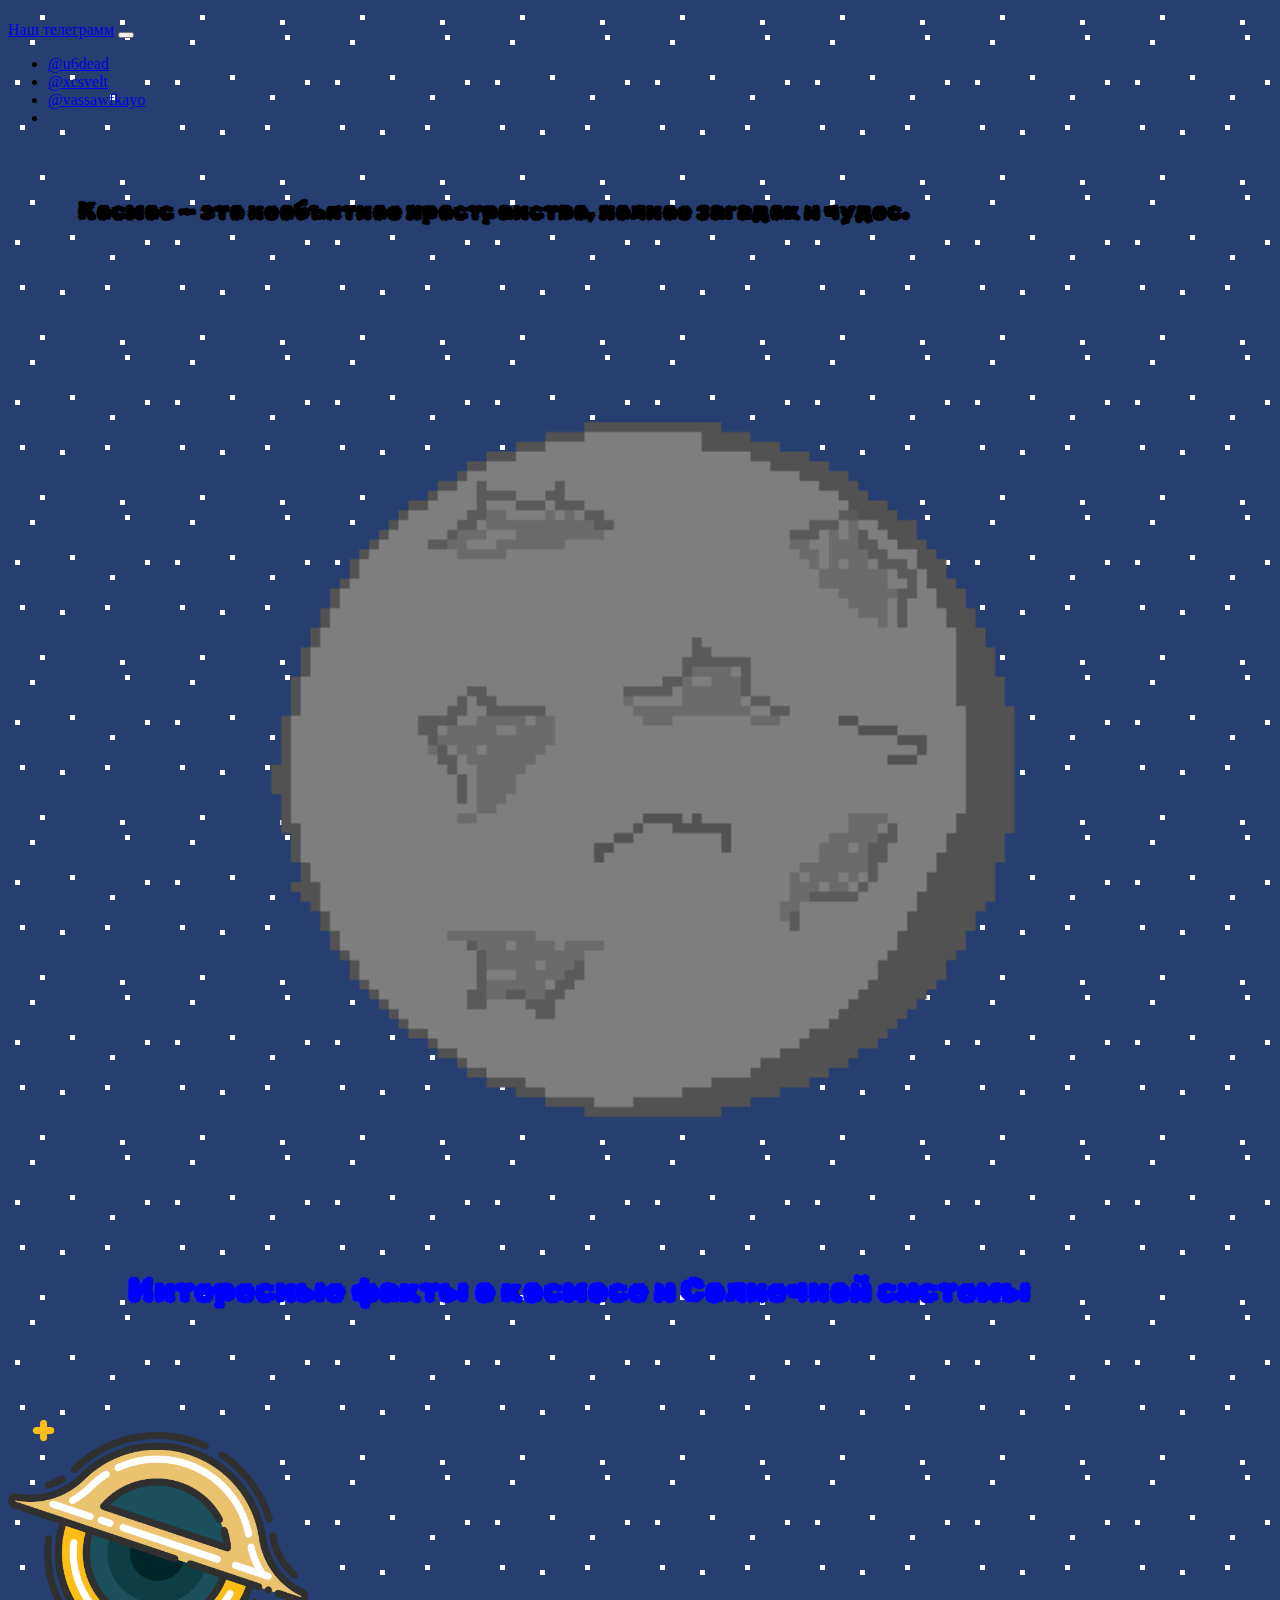
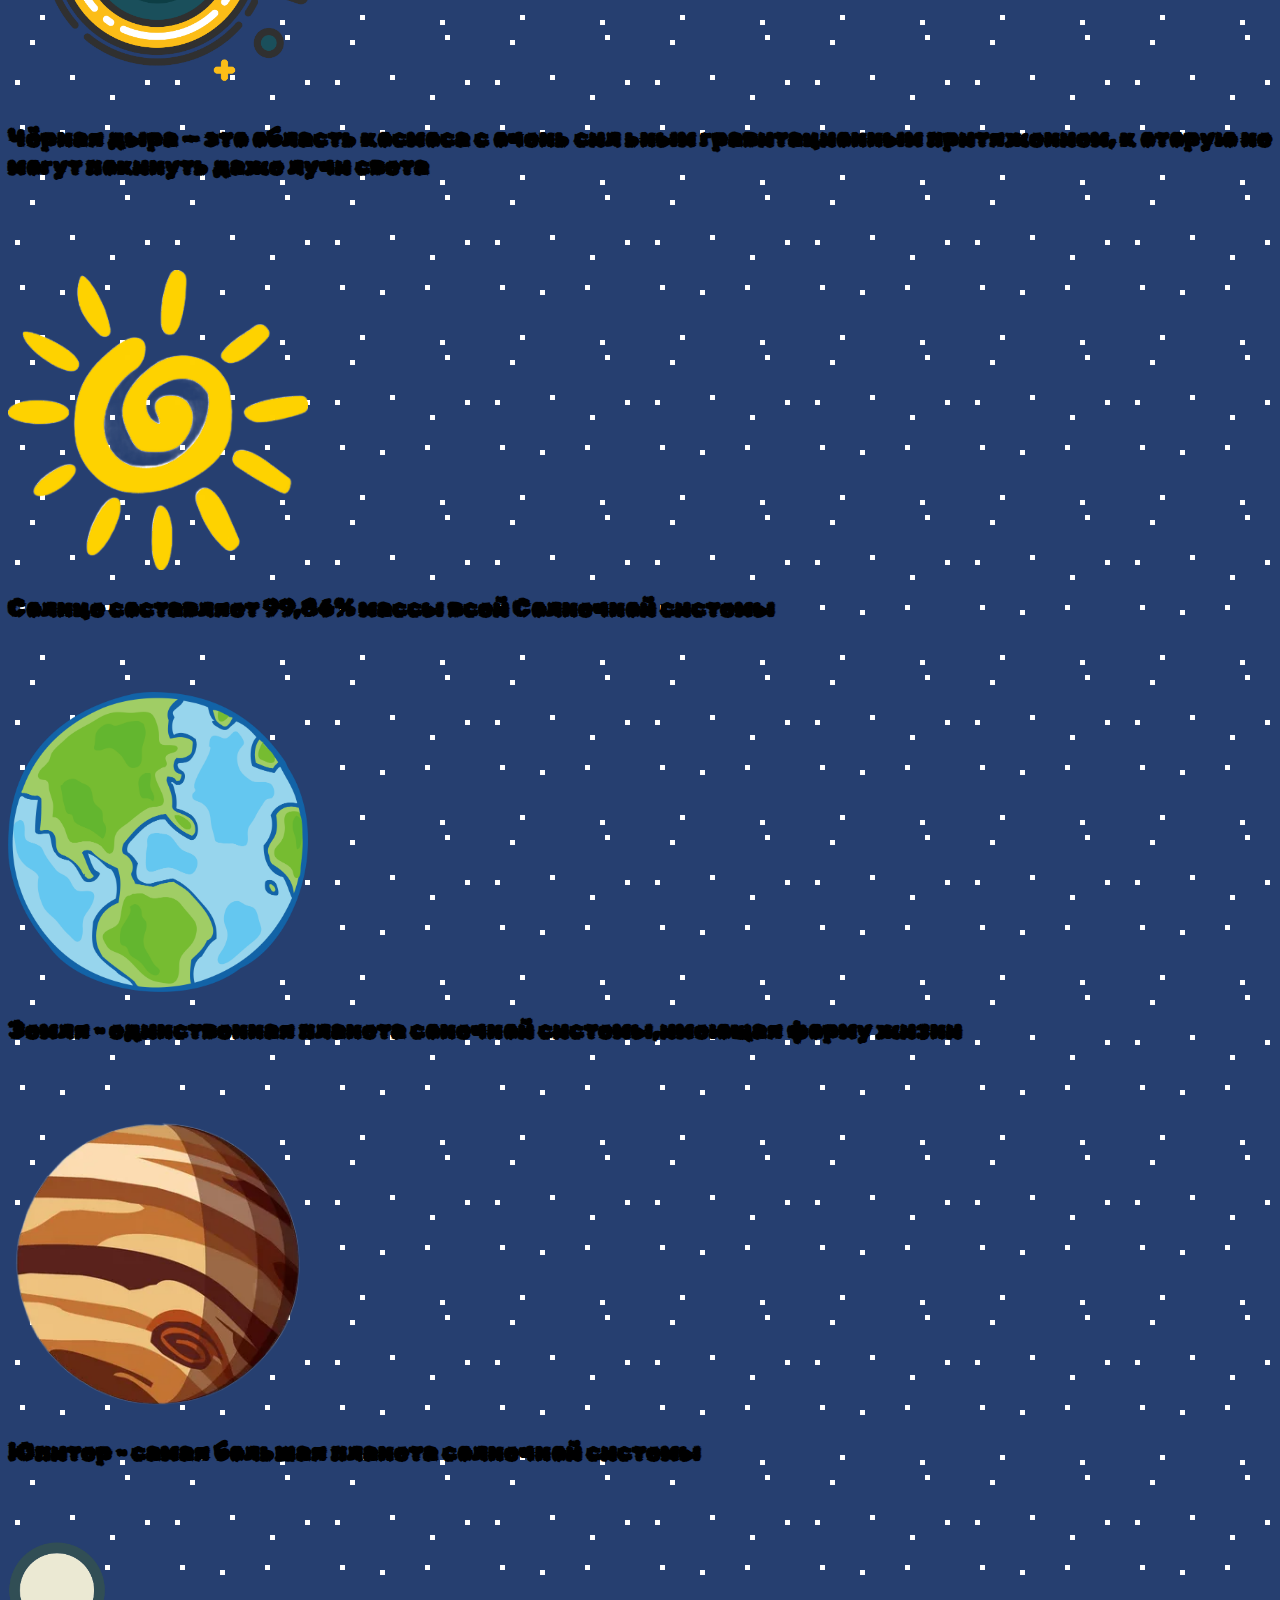
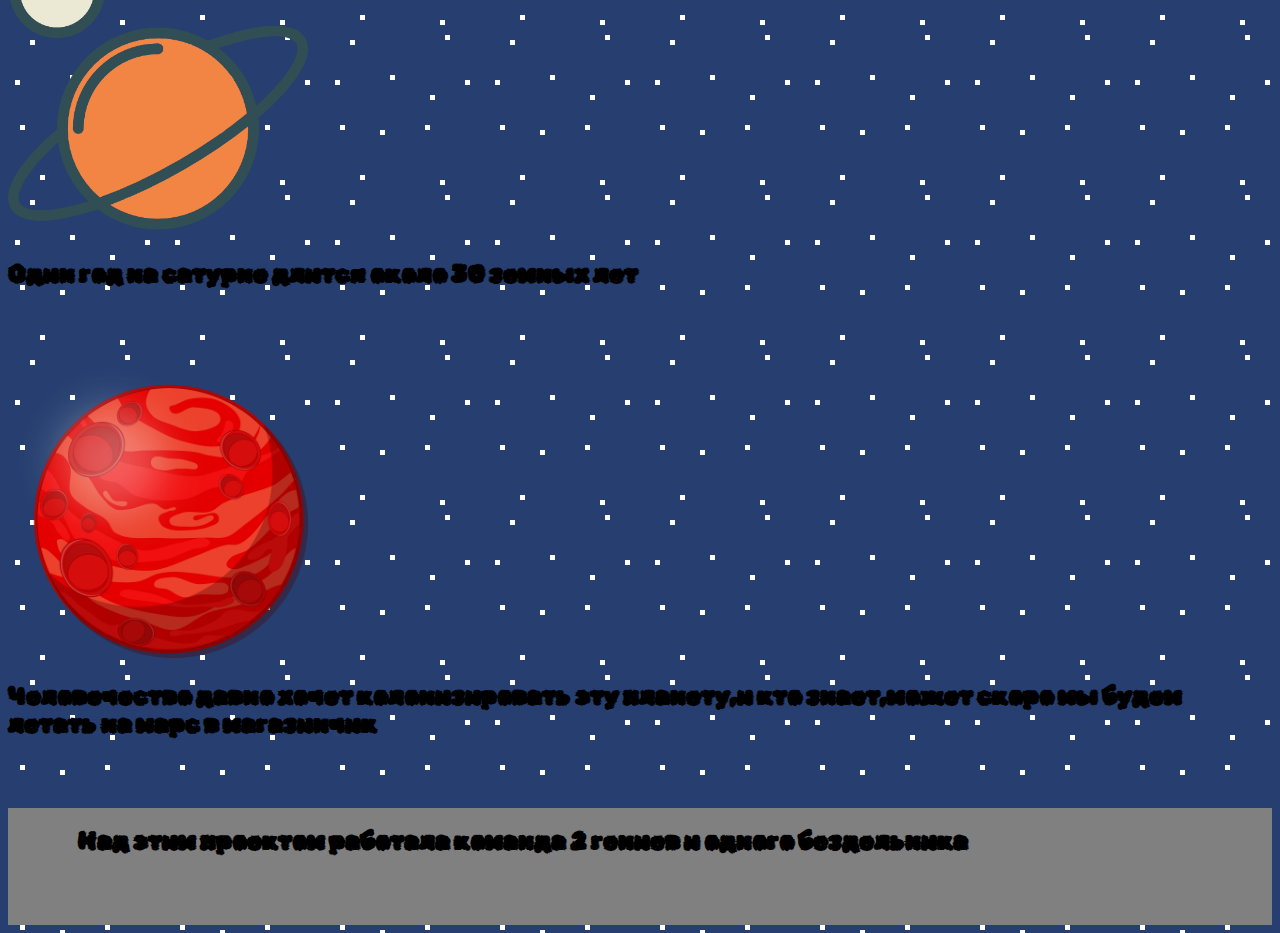
<file: index.html>
<!doctype html>
<html lang="en">
  <head>
    <meta charset="utf-8">
    <meta name="viewport" content="width=device-width, initial-scale=1">
    <title>Bootstrap demo</title>
    <link href="https://cdn.jsdelivr.net/npm/bootstrap@5.3.6/dist/css/bootstrap.min.css" rel="stylesheet" integrity="sha384-4Q6Gf2aSP4eDXB8Miphtr37CMZZQ5oXLH2yaXMJ2w8e2ZtHTl7GptT4jmndRuHDT" crossorigin="anonymous">
  </head>
  <body>
    <h1></h1>
    <script src="https://cdn.jsdelivr.net/npm/bootstrap@5.3.6/dist/js/bootstrap.bundle.min.js" integrity="sha384-j1CDi7MgGQ12Z7Qab0qlWQ/Qqz24Gc6BM0thvEMVjHnfYGF0rmFCozFSxQBxwHKO" crossorigin="anonymous"></script>
 
  <link rel="stylesheet" href="project.css">
</head>
<body>
  <div class="header">
  <nav class="navbar navbar-expand-lg bg-body-tertiary">
    <div class="container-fluid">
      <a class="navbar-brand" href="#">Наш телеграмм</a>
      <button class="navbar-toggler" type="button" data-bs-toggle="collapse" data-bs-target="#navbarNav" aria-controls="navbarNav" aria-expanded="false" aria-label="Toggle navigation">
        <span class="navbar-toggler-icon"></span>
      </button>
      <div class="collapse navbar-collapse" id="navbarNav">
        <ul class="navbar-nav">
          <li class="nav-item">
            <a class="nav-link active" aria-current="page" href="https://web.telegram.org/k/#@u6Dead">@u6dead</a>
          </li>
          <li class="nav-item">
            <a class="nav-link" href="https://web.telegram.org/k/#@xcsvelt">@xcsvelt</a>
          </li>
          <li class="nav-item">
            <a class="nav-link" href="https://web.telegram.org/k/#@vassawfkayo">@vassawfkayo</a>
          </li>
          <li class="nav-item">
            <a class="nav-link disabled" aria-disabled="true"></a>
          </li>
        </ul>
      </div>
    </div>
  </nav>
 </div>



<body>
  
 <div class="space"> <h2>Космос — это необъятное пространство, полное загадок и чудес.</h2> </div>


 <div class="body"><body background="фон-1.png.png" ></body></div>
    


  <div class="photo">
   <div class="moon"><img src="New Piskel-1.png (7).png" alt="" width="900px" height="900px"></div>
</div>

 <div class="p"><h1> Интересные факты о космосе и Солнечной системы </h1></div>

  
  <div class="img1"><img src="минидыра.png" alt="" width="300px" height="300px">  
<h2>Чёрная дыра — это область космоса с очень сил
  ьным гравитационным притяжением, к
    оторую не могут покинуть даже лучи света</h2></div>
 

   <div class="img2"> <img src="солнце (1).png" alt="" width="300px" height="300px">
  <h2>Солнце составляет 99,86% массы всей Солнечной системы  </h2></div>

     <div class="img3"> <img src="pngwing.com.png" alt="" width="300px" height="300px">
  <h2>Земля - единственная планета сонечной системы,имеющая форму жизни</h2></div>

  <div class="img4"> <img src="юпиетр.png" alt="" width="300px" height="300px">
  <h2>Юпитер - самая большая планета солнечной системы</h2></div>

 <div class="img5"> <img src="pngwing.com (2).png" alt="" width="300px" height="300px">
  <h2>Один год на сатурне длится около 30 земных лет</h2></div>

  <div class="img6"> <img src="pngwing.com (3).png" alt="" width="300px" height="300px">
  <h2>Человечество давно хочет колонизировать эту планету,и кто знает,может скоро 
    мы будем летать на марс в магазинчик
  </h2></div>

  <div class="foot"><div class="pf"><h2>Над этим проектом работала команда 2 гениев и одного бездельника</h2></div></div>
  
</body>
</html>
</file>
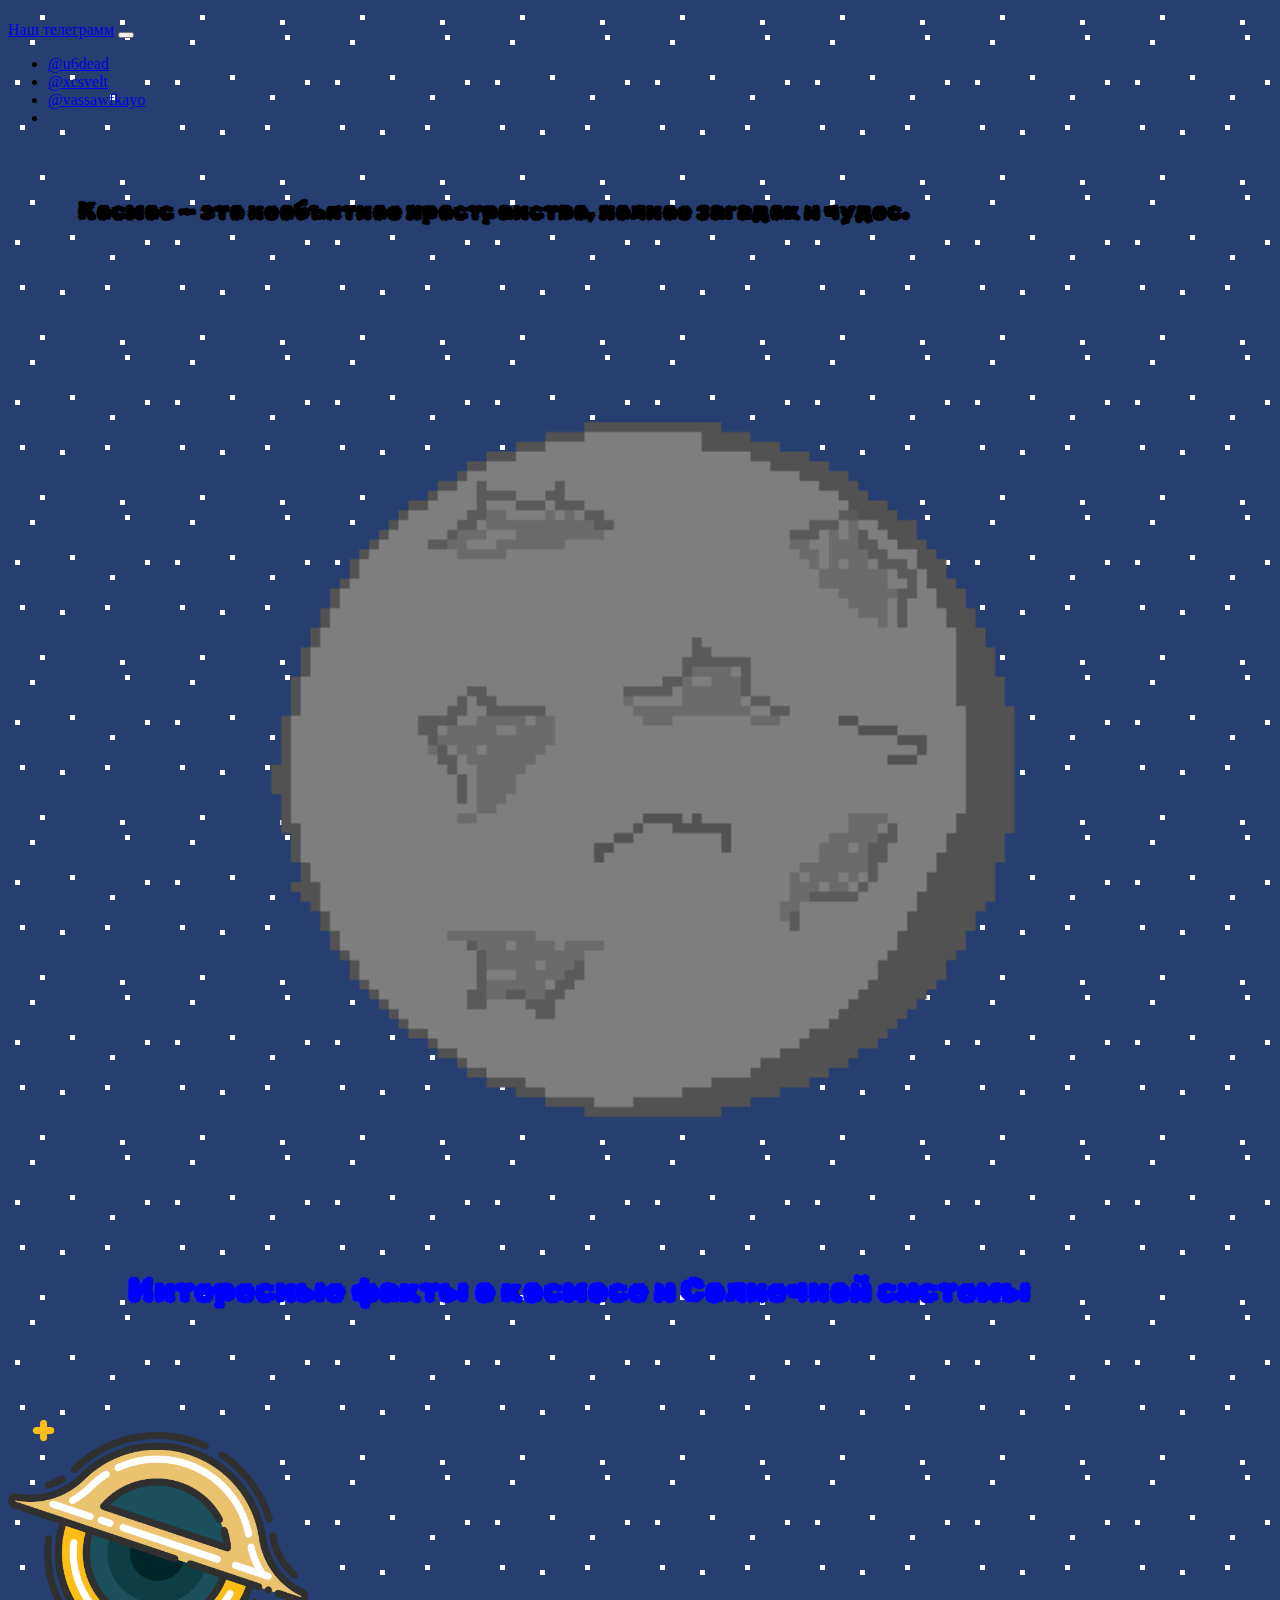
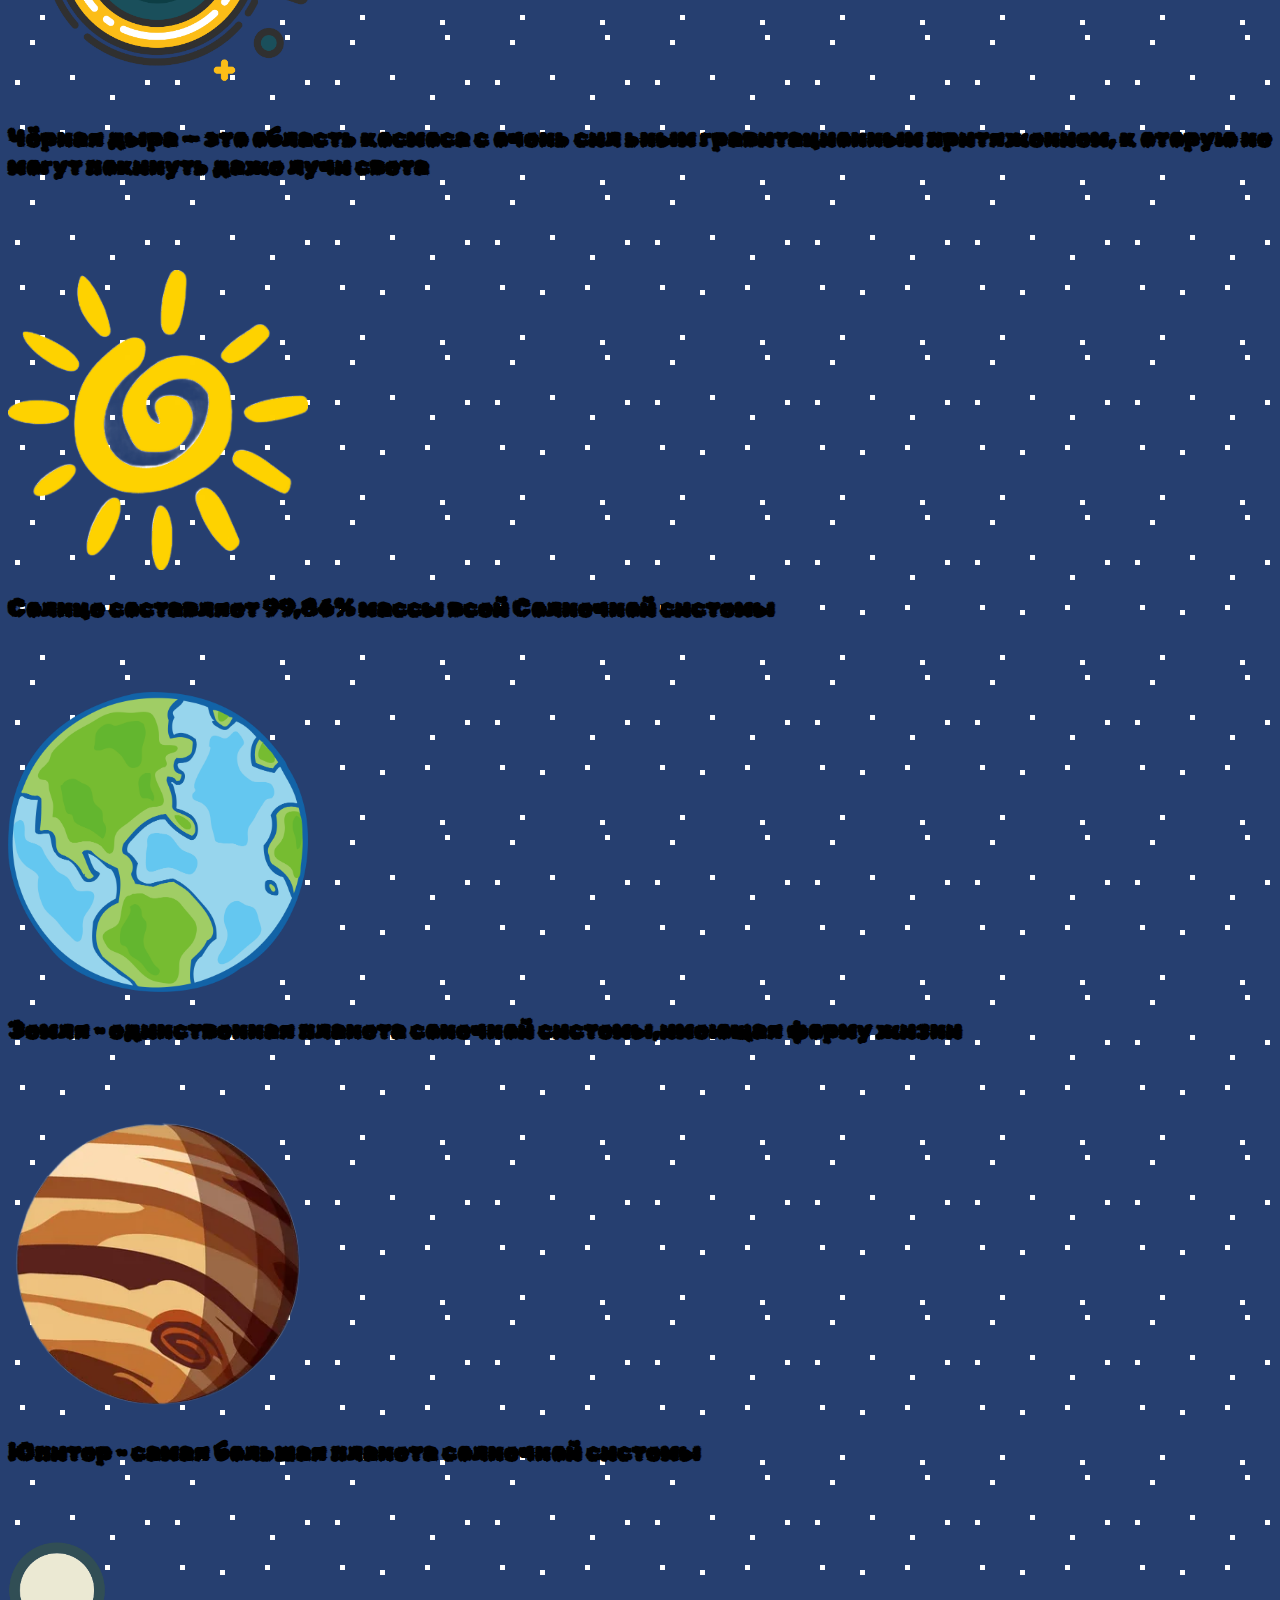
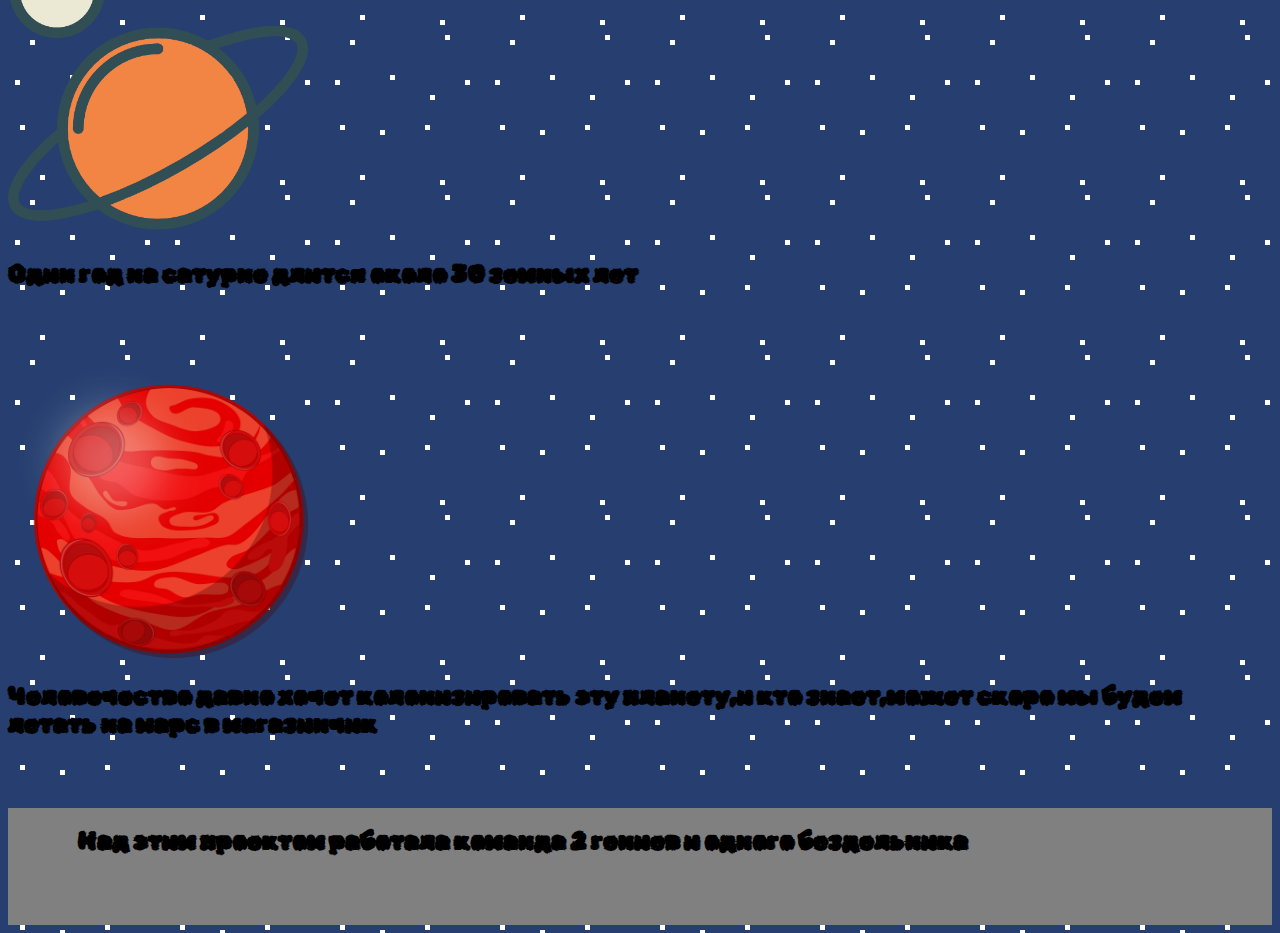
<file: project.html>
<!doctype html>
<html lang="en">
  <head>
    <meta charset="utf-8">
    <meta name="viewport" content="width=device-width, initial-scale=1">
    <title>Bootstrap demo</title>
    <link href="https://cdn.jsdelivr.net/npm/bootstrap@5.3.6/dist/css/bootstrap.min.css" rel="stylesheet" integrity="sha384-4Q6Gf2aSP4eDXB8Miphtr37CMZZQ5oXLH2yaXMJ2w8e2ZtHTl7GptT4jmndRuHDT" crossorigin="anonymous">
  </head>
  <body>
    <h1></h1>
    <script src="https://cdn.jsdelivr.net/npm/bootstrap@5.3.6/dist/js/bootstrap.bundle.min.js" integrity="sha384-j1CDi7MgGQ12Z7Qab0qlWQ/Qqz24Gc6BM0thvEMVjHnfYGF0rmFCozFSxQBxwHKO" crossorigin="anonymous"></script>
 
  <link rel="stylesheet" href="project.css">
</head>
<body>
  <div class="header">
  <nav class="navbar navbar-expand-lg bg-body-tertiary">
    <div class="container-fluid">
      <a class="navbar-brand" href="#">Наш телеграмм</a>
      <button class="navbar-toggler" type="button" data-bs-toggle="collapse" data-bs-target="#navbarNav" aria-controls="navbarNav" aria-expanded="false" aria-label="Toggle navigation">
        <span class="navbar-toggler-icon"></span>
      </button>
      <div class="collapse navbar-collapse" id="navbarNav">
        <ul class="navbar-nav">
          <li class="nav-item">
            <a class="nav-link active" aria-current="page" href="https://web.telegram.org/k/#@u6Dead">@u6dead</a>
          </li>
          <li class="nav-item">
            <a class="nav-link" href="https://web.telegram.org/k/#@xcsvelt">@xcsvelt</a>
          </li>
          <li class="nav-item">
            <a class="nav-link" href="https://web.telegram.org/k/#@vassawfkayo">@vassawfkayo</a>
          </li>
          <li class="nav-item">
            <a class="nav-link disabled" aria-disabled="true"></a>
          </li>
        </ul>
      </div>
    </div>
  </nav>
 </div>



<body>
  
 <div class="space"> <h2>Космос — это необъятное пространство, полное загадок и чудес.</h2> </div>


 <div class="body"><body background="фон-1.png.png" ></body></div>
    


  <div class="photo">
   <div class="moon"><img src="New Piskel-1.png (7).png" alt="" width="900px" height="900px"></div>
</div>

 <div class="p"><h1> Интересные факты о космосе и Солнечной системы </h1></div>

  
  <div class="img1"><img src="минидыра.png" alt="" width="300px" height="300px">  
<h2>Чёрная дыра — это область космоса с очень сил
  ьным гравитационным притяжением, к
    оторую не могут покинуть даже лучи света</h2></div>
 

   <div class="img2"> <img src="солнце (1).png" alt="" width="300px" height="300px">
  <h2>Солнце составляет 99,86% массы всей Солнечной системы  </h2></div>

     <div class="img3"> <img src="pngwing.com.png" alt="" width="300px" height="300px">
  <h2>Земля - единственная планета сонечной системы,имеющая форму жизни</h2></div>

  <div class="img4"> <img src="юпиетр.png" alt="" width="300px" height="300px">
  <h2>Юпитер - самая большая планета солнечной системы</h2></div>

 <div class="img5"> <img src="pngwing.com (2).png" alt="" width="300px" height="300px">
  <h2>Один год на сатурне длится около 30 земных лет</h2></div>

  <div class="img6"> <img src="pngwing.com (3).png" alt="" width="300px" height="300px">
  <h2>Человечество давно хочет колонизировать эту планету,и кто знает,может скоро 
    мы будем летать на марс в магазинчик
  </h2></div>

  <div class="foot"><div class="pf"><h2>Над этим проектом работала команда 2 гениев и одного бездельника</h2></div></div>
  
</body>
</html>
</file>
<file: project.css>
.containerimg {
display: grid;
grid-template-columns: 1fr 1fr 1fr 1fr;
grid-area: 1 1 1 1;
}

.photo {
padding: 50px;
}


.p {
color: blue;
margin-left: 120px;
}

.logo {
display: grid;
grid-column: 60px ;
grid-row: 60px;
}

.img1 {
margin-bottom: 70px ;
z-index: 10;
}

.p {
 display: grid;
 grid-column: 1000px;
margin-bottom: 70px ;
}
.header {
    position: sticky;
    top: 0;
}
.moon {
    margin-left: 135px;
}
@font-face {
    font-family: fac;
    src: url(RubikSprayPaint-Regular.ttf);
}
.p {
    font-family: fac;
    src: url(RubikSprayPaint-Regular.ttf);
    display: grid;
    grid-column: 1000px;
    grid-row: 60px;
}

.img1 {
     font-family: fac;
    src: url(RubikSprayPaint-Regular.ttf);
   float: right;
   margin-bottom: 70px ;
}

.img3 {
     font-family: fac;
    src: url(RubikSprayPaint-Regular.ttf);
    margin-bottom: 70px ;
}

.img2 {
     font-family: fac;
    src: url(RubikSprayPaint-Regular.ttf);
    margin-bottom: 70px ;
}

.img4 {
  font-family: fac;
    src: url(RubikSprayPaint-Regular.ttf);
    margin-bottom: 70px ;  
}

.img5 {
  font-family: fac;
    src: url(RubikSprayPaint-Regular.ttf);
    margin-bottom: 70px ;  
}
.img6 {
  font-family: fac;
    src: url(RubikSprayPaint-Regular.ttf);
    margin-bottom: 70px ;  
}
.foot {
    background-color: gray;
    display: grid;
    grid-template-columns: 1fr;
    z-index: 100;
}
.pf {
    font-family: fac;
    src: url(RubikSprayPaint-Regular.ttf);
    margin-bottom: 50px ;
    margin-left: 70px
}

.space {
     font-family: fac;
    src: url(RubikSprayPaint-Regular.ttf);
    margin-bottom: 10px ;
    margin-left: 70px ;
    margin-top: 70px;
}
</file>
